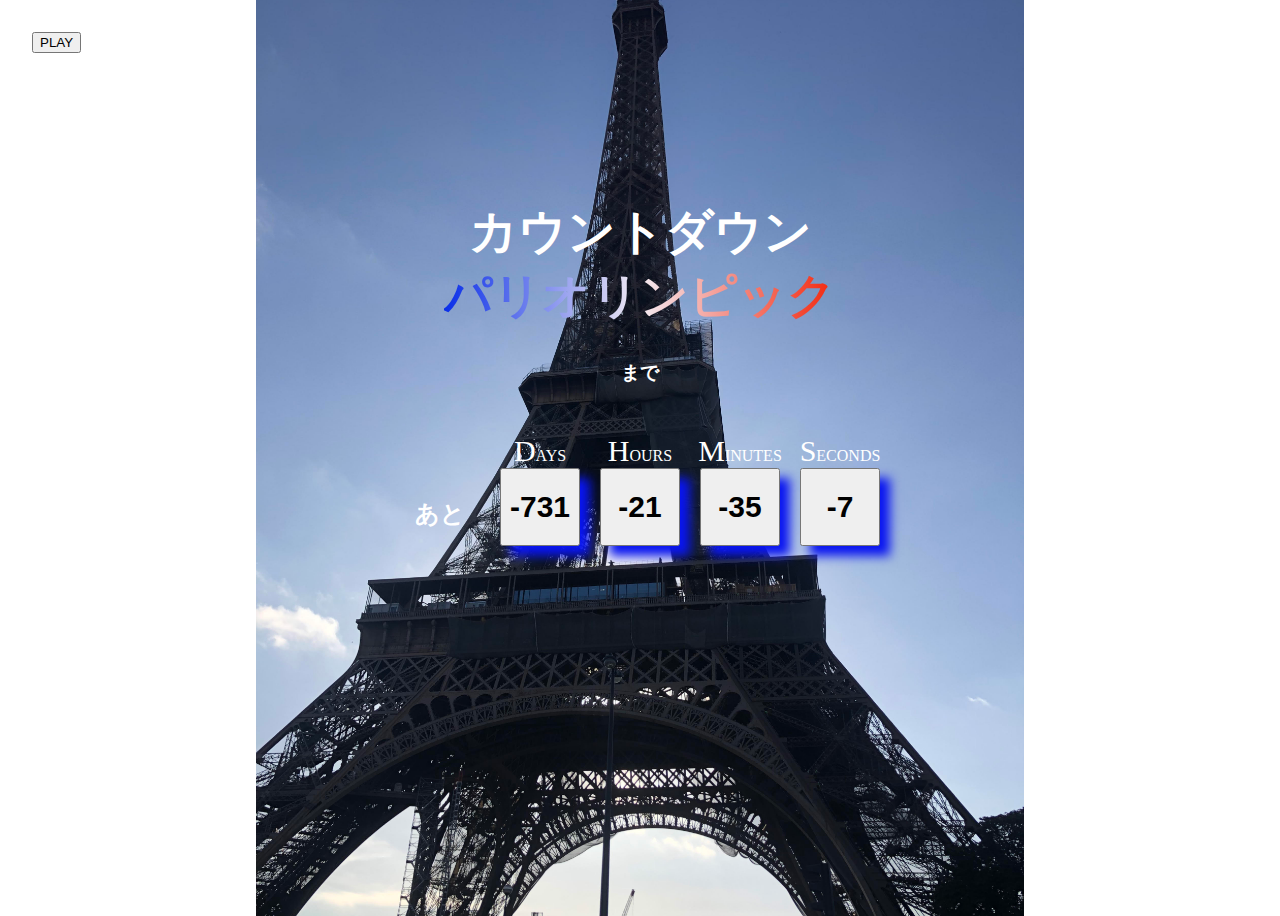
<file: JS_CountDown/index.html>
<!DOCTYPE html>
<html lang="en">
<head>
    <meta charset="UTF-8">
    <meta http-equiv="X-UA-Compatible" content="IE=edge">
    <meta name="viewport" content="width=device-width, initial-scale=1.0">

    <!-- Bootstrap CSS -->
    <link rel="stylesheet" href="https://cdn.jsdelivr.net/npm/bootstrap@4.1.3/dist/css/bootstrap.min.css" integrity="sha384-MCw98/SFnGE8fJT3GXwEOngsV7Zt27NXFoaoApmYm81iuXoPkFOJwJ8ERdknLPMO" crossorigin="anonymous">
    <link href="./style.css" rel="stylesheet">

    <title>Countdown</title>
</head>
<body>
    <section>
        <h1>カウントダウン<br><span class="gradation">パリオリンピック</span></h1>
        <h3>まで</h3>
        <div class="timer">
            <div class="timer-box text">あと</div>
            <div class="timer-box">
                <div class="timer-text"><span class="big">D</span>AYS</div>
                <button id="day" class="btn timer-card"></button>
            </div>
            <div class="timer-box">
                <div class="timer-text"><span class="big">H</span>OURS</div>
                <button id="hour" class="btn timer-card"></button>
            </div>
            <div class="timer-box">
                <div class="timer-text"><span class="big">M</span>INUTES</div>
                <button id="min" class="btn timer-card"></button>
            </div>
            <div class="timer-box">
                <div class="timer-text"><span class="big">S</span>ECONDS</div>
                <button id="sec" class="btn timer-card"></button>
            </div>
        </div>
    </section>

    <div class="music">
        <button id="play" class="btn btn-outline-primary">PLAY</button>
    </div>

    <script>
        'use strict';

        function countdown(due) {
            const now = new Date();
            
            const rest = due.getTime() - now.getTime();
            const sec = Math.floor(rest / 1000) % 60;
            const min = Math.floor(rest / 1000 / 60) % 60;
            const hours = Math.floor(rest / 1000 / 60 / 60) % 24;
            const days = Math.floor(rest / 1000 / 60 / 60 / 24);
            const count = [days, hours, min, sec];

            return count;
        }

        let goal = new Date(2024, 6, 26); // 月は実際の月マイナス１
        // goal.setHours();
        console.log(goal);
        console.log(countdown(goal));

        function recalc() {
        const counter = countdown(goal);
        document.getElementById('day').textContent = counter[0];
        document.getElementById('hour').textContent = counter[1];
        // 分と秒は常に２桁で表示する（1桁の際は頭に0をつける）
        document.getElementById('min').textContent = String(counter[2]).padStart(2, '0');
        document.getElementById('sec').textContent = String(counter[3]).padStart(2, '0');
        refresh();
        }

        function refresh() {
            setTimeout(recalc, 1000);
        }

        recalc();

        const music = new Audio('./clock1.mp3'); 
        const play = document.getElementById('play');
        // PLAYボタン
        play.addEventListener('click', function() {
            if(!music.paused){
                play.innerHTML = "PLAY";
                music.pause();
            } else {
                play.innerHTML = "STOP";
                music.currentTime = 0;
                music.play();
                music.loop = true;
            }
        });
    </script>
</body>
</html>
</file>
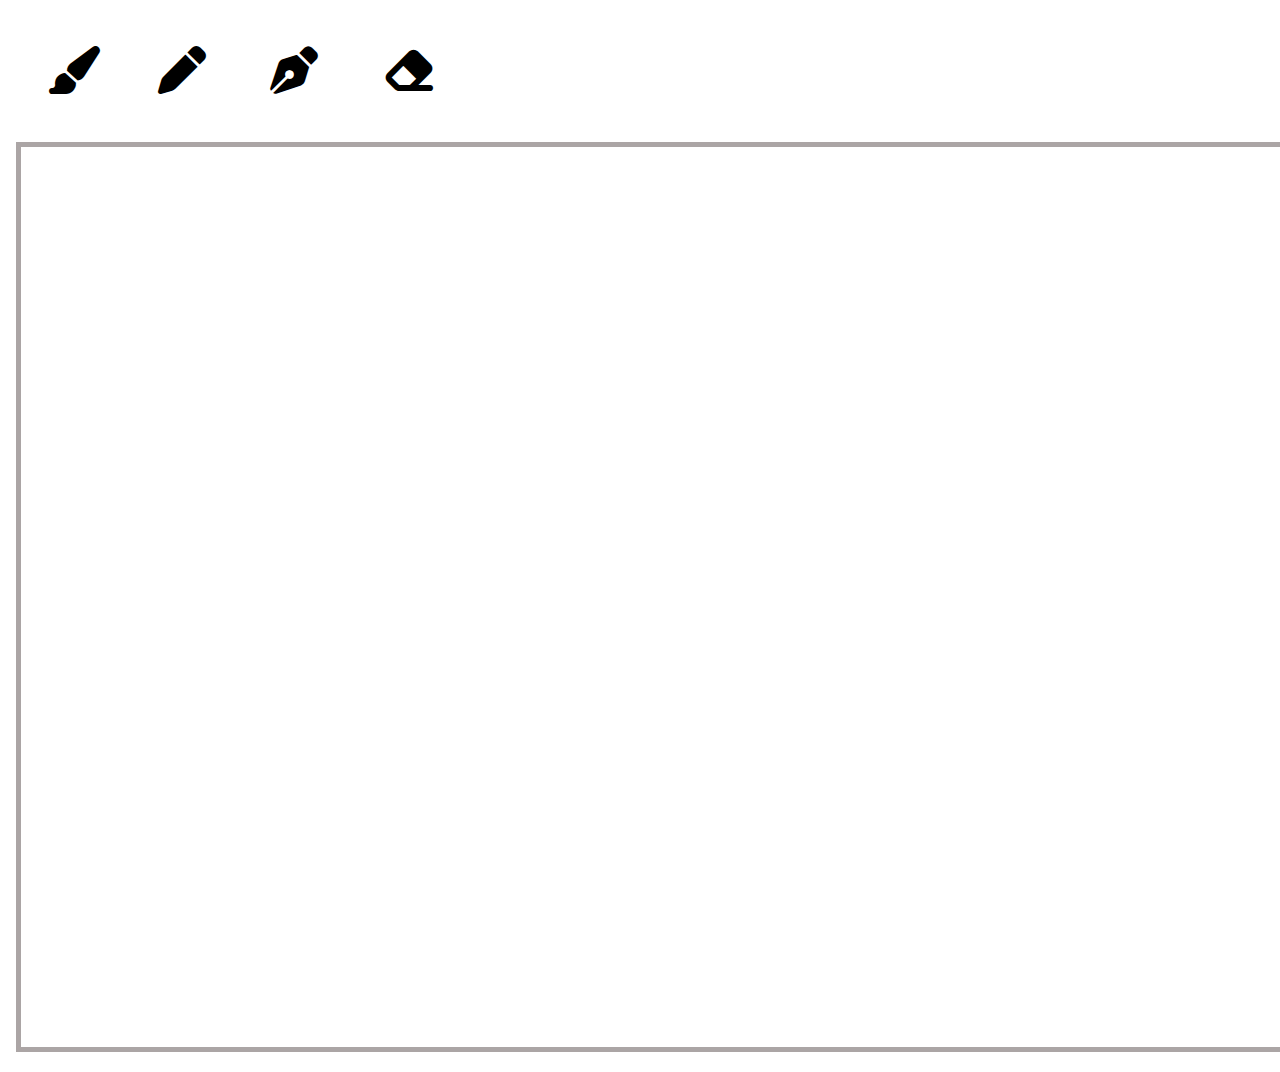
<file: JS_HTML5 Canvas/index.html>
<!DOCTYPE html>
<html lang="en">
<head>
  <meta charset="UTF-8">
  <title>HTML5 Canvas</title>
  <link rel="stylesheet" href="https://cdnjs.cloudflare.com/ajax/libs/font-awesome/6.2.1/css/all.min.css">
</head>
<body>
  <div class="icons">
    <i class="fa-solid fa-paintbrush fa-3x"></i>
    <i class="fa-solid fa-pen fa-3x"></i>
    <i class="fa-solid fa-pen-nib fa-3x"></i>
    <i class="fa-solid fa-eraser fa-3x"></i>
  </div>

<canvas id="draw" width="800" height="800"></canvas>

<script>
  const canvas = document.querySelector('#draw');
  const ctx = canvas.getContext('2d');
  // window.innerWidth/Heightでウィンドウ幅と高さを取得
  canvas.width = window.innerWidth;
  canvas.height = window.innerHeight;
  // strokeStyleでラインの色初期値を指定
  ctx.strokeStyle = '#BADA55';
  // lineJoin/lineCapで線の終わり、初めの形を指定
  ctx.lineJoin = 'round';
  ctx.lineCap = 'round';

  const paintbrush = document.querySelector('.fa-paintbrush');
  const pen = document.querySelector('.fa-pen');
  const pennib = document.querySelector('.fa-pen-nib');
  const eraser = document.querySelector('.fa-eraser');

  ctx.lineWidth = 100;
  // ctx.globalCompositeOperation = 'multiply';

  let isDrawing = false;
  let lastX = 0;
  let lastY = 0;
  let hue = 0;

  function draw(e) {
    if(!isDrawing) return; // マウスが離れたとき、ここで処理を停止
    // console.log(e);
    // hslサイトからグラデーションの色を取得
    ctx.strokeStyle = `hsl(${hue}, 100%, 50%)`;
    ctx.beginPath();
    // start from
    ctx.moveTo(lastX, lastY);
    // go to
    ctx.lineTo(e.offsetX, e.offsetY);
    ctx.stroke();
    lastX = e.offsetX;
    lastY = e.offsetY;
    hue++;
    if (hue >= 360) {
      hue = 0;
    }
  }
  function iconClick() {
    canvas.addEventListener('mousedown',(e)=> {
    isDrawing = true;
    lastX = e.offsetX;
    lastY = e.offsetY;
    });
    canvas.addEventListener('mousemove', draw);
    canvas.addEventListener('mouseup',()=> isDrawing = false);
    canvas.addEventListener('mouseout',()=> isDrawing = false);
  }
  
  paintbrush.addEventListener('click', function() {
    ctx.globalCompositeOperation = 'source-over';
    ctx.lineWidth = 50;
    iconClick();
  });
  pen.addEventListener('click', function() {
    ctx.globalCompositeOperation = 'source-over';
    ctx.lineWidth = 20;
    iconClick();
  });
  pennib.addEventListener('click', function() {
    ctx.globalCompositeOperation = 'source-over';
    ctx.lineWidth = 5;
    iconClick();
  });
  eraser.addEventListener('click', function() {
    ctx.globalCompositeOperation = 'destination-out';
    ctx.lineWidth = 100;
    iconClick();
  })
  
</script>

<style>
  html, body {
    margin: 0;
  }
  .icons {
    margin: 30px 30px 0;
    display: flex;
  }
  i {
    width: 5rem;
    height:5rem;
    margin: 1rem;
  }
  canvas {
    margin: 0 1rem 1rem;
    border: 5px solid rgb(171, 165, 165);
  }
</style>

</body>
</html>
</file>
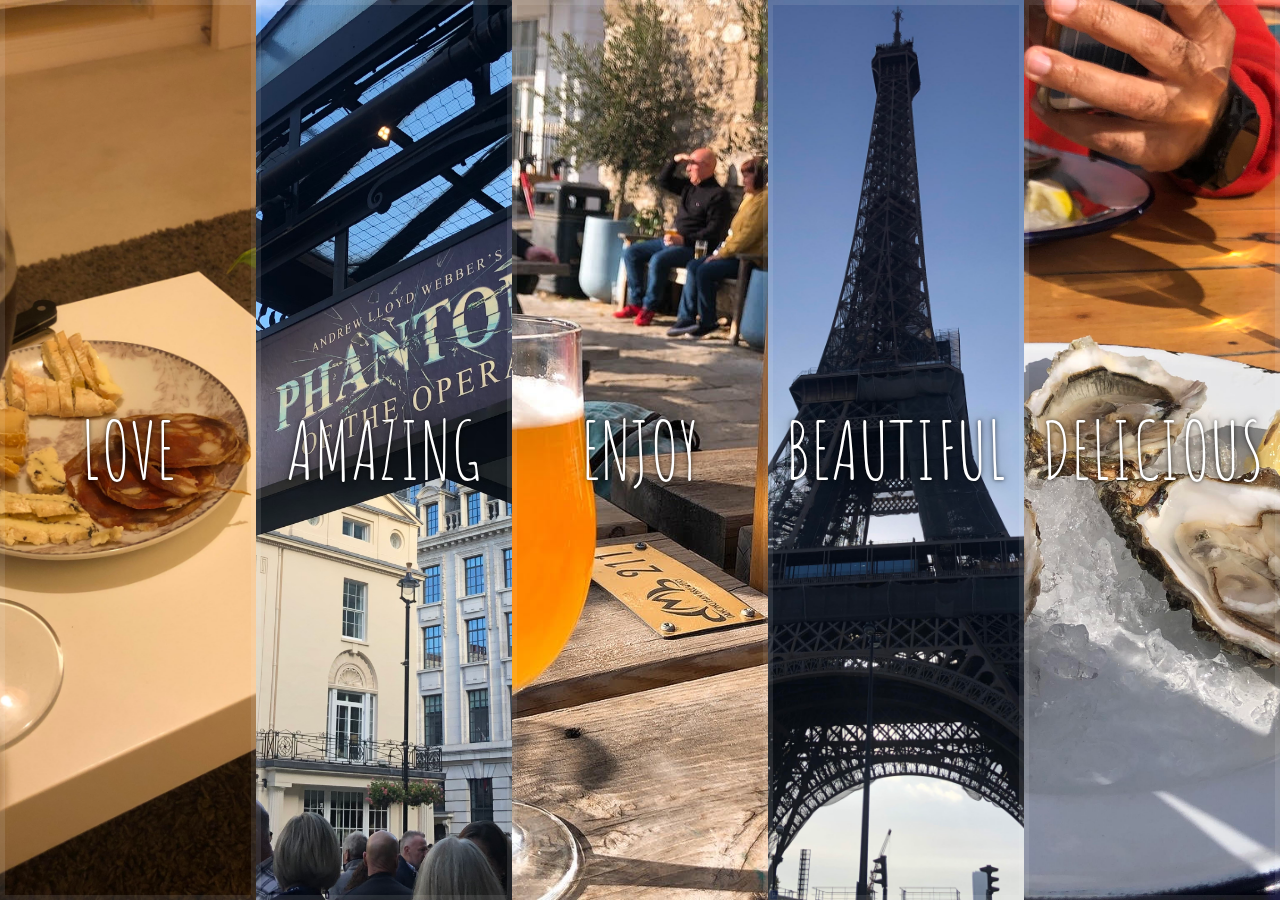
<file: JS_ImageGallery/index.html>
<!DOCTYPE html>
<html lang="en">
<head>
  <meta charset="UTF-8">
  <title>Image Gallery</title>
  <link href='https://fonts.googleapis.com/css?family=Amatic+SC' rel='stylesheet' type='text/css'>
  <link rel="stylesheet" href="style.css">
</head>
<body>
  <div class="panels">
    <div class="panel panel1">
      <p>We</p>
      <p>Love</p>
      <p>Cheese</p>
    </div>
    <div class="panel panel2">
      <p>Wow!</p>
      <p>Amazing</p>
      <p>Opera</p>
    </div>
    <div class="panel panel3">
      <p>We</p>
      <p>Enjoy</p>
      <p>Beer</p>
    </div>
    <div class="panel panel4">
      <p>Look!</p>
      <p>Beautiful</p>
      <p>Tower</p>
    </div>
    <div class="panel panel5">
      <p>Fresh!</p>
      <p>Delicious</p>
      <p>Oyster</p>
    </div>
  </div>

<script src="main.js"></script>
</body>
</html>
</file>
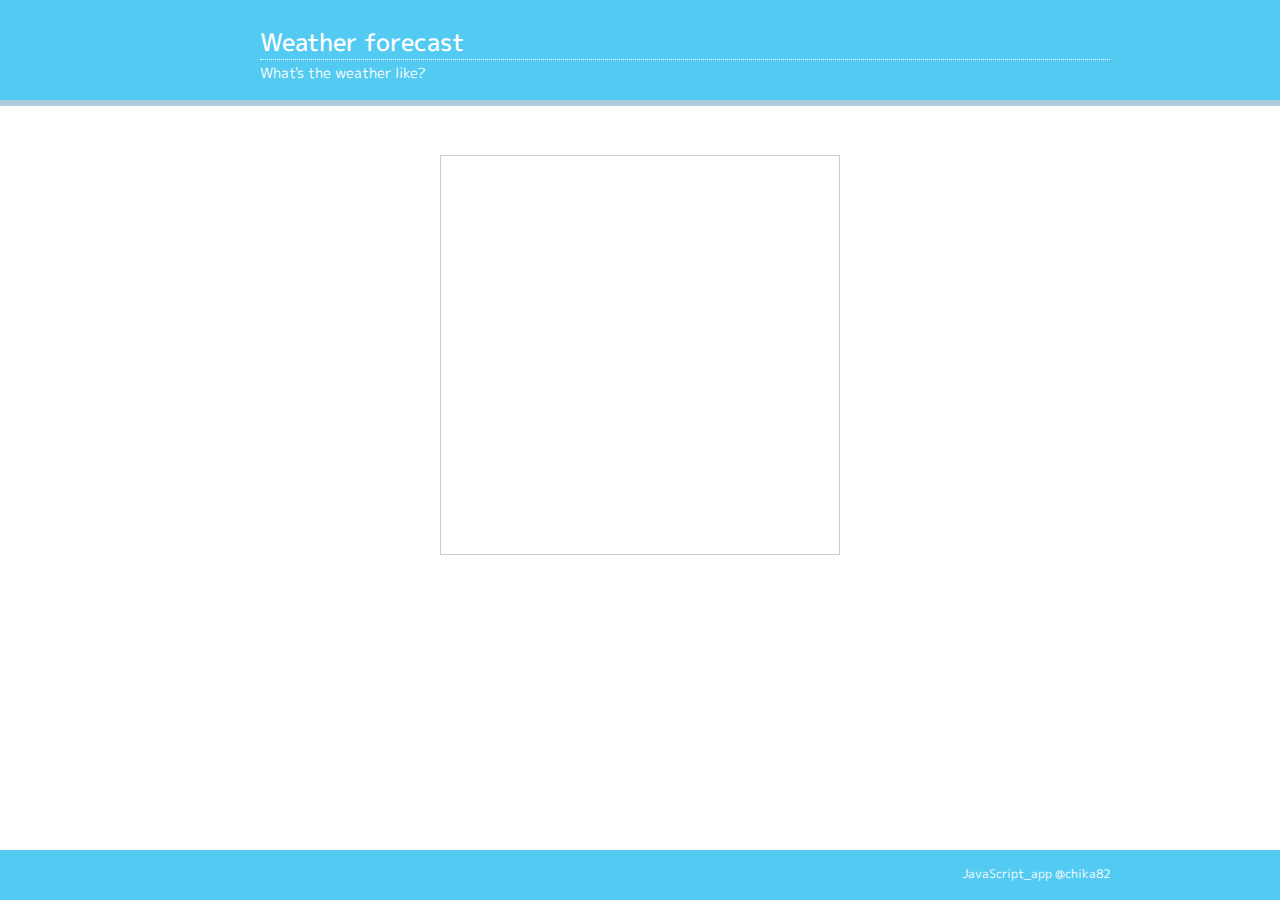
<file: JS_WeatherApp/index.html>
<!doctype html>
<html>
<head>
<meta charset="UTF-8">
<meta name="viewport" content="width=device-width,initial-scale=1">
<title>JS_Weather App</title>
<link href="https://fonts.googleapis.com/css?family=M+PLUS+1p:400,500" rel="stylesheet">
<link href="style.css" rel="stylesheet">
<link rel="stylesheet" href="style2.css">
</head>
<body>
    <header>
        <div class="container">
            <h1>Weather forecast</h1>
            <h2>What's the weather like?</h2>
        </div><!-- /.container -->
    </header>
    <main>
        <div class="container">
            <section>
                <h3 id="place"></h3>
                <div id="now">
                    <div id="weather"></div>
                </div>
                <table id="forecast">
                </table>
                <p></p>
            </section>
        </div><!-- /.container -->
    </main>
    <footer>
        <div class="container">
            <p>JavaScript_app @chika82</p>
        </div><!-- /.container -->
    </footer>
    
    <script src="jquery-3.4.1.min.js"></script>
    <script src="script.js"></script>
</body>
</html>
</file>
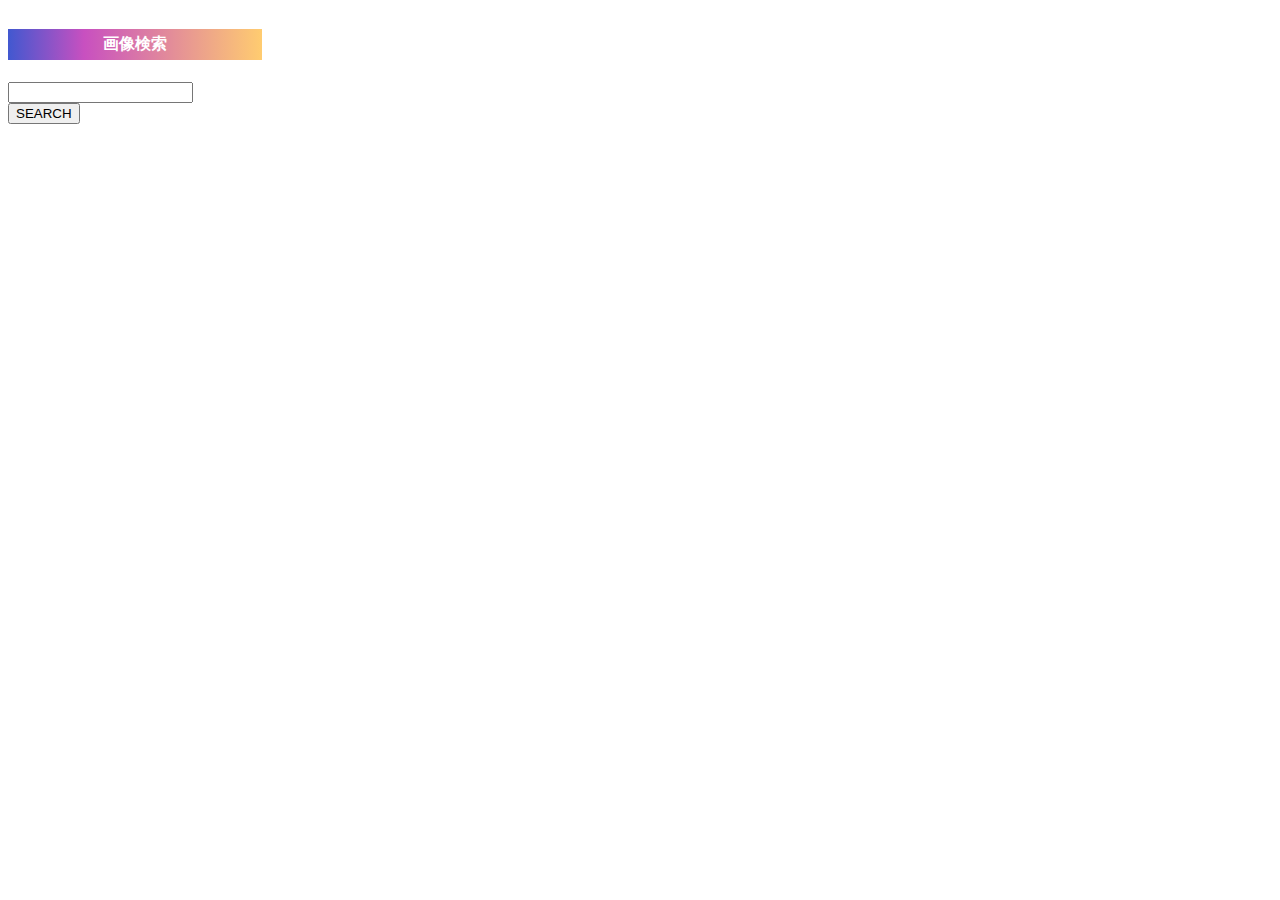
<file: JS_WebAPI/flicker_search.html>
<!DOCTYPE html>
<html lang="en">
<head>
    <meta charset="UTF-8">
    <meta http-equiv="X-UA-Compatible" content="IE=edge">
    <meta name="viewport" content="width=device-width, initial-scale=1.0">
    <!-- Bootstrap CSS -->
    <link rel="stylesheet" href="https://cdn.jsdelivr.net/npm/bootstrap@4.1.3/dist/css/bootstrap.min.css" integrity="sha384-MCw98/SFnGE8fJT3GXwEOngsV7Zt27NXFoaoApmYm81iuXoPkFOJwJ8ERdknLPMO" crossorigin="anonymous">

    <title>flicker_search</title>
</head>
<body>
    <h4 style="display: inline-block; background: linear-gradient(90deg, #4158D0, #C850C0 30%, #FFCC70);
        background: -webkit-linear-gradient(0deg, #4158D0, #C850C0 30%, #FFCC70);
        font-weight:bolder; color: white; padding:5px 95px;" class="mt-5 ml-5">画像検索</h4>
    <div class="row mt-3 ml-5">
        <div class="col-xs-4">

            <div class="input-group mb-3">
                <input type="search" id="keyword" name="keyword" class="form-control" autocomplete="on">
                <div class="input-group-append">
                    <input type="button" id="button" value="SEARCH" class="input-group btn">
                </div>
            </div>
        </div>
    </div>
    
    <div class="photo-container">
        <div id="photo_list" style="display: flex; flex-wrap: wrap;">

        </div>
    </div>
<script>
    window.addEventListener("DOMContentLoaded", function() {

        // 1.入力されたキーワードで画像を検索する
        var button = document.getElementById('button');
        // SEARCHボタンが押されたとき
        button.addEventListener("click", function() {
            // 入力されたキーワードを取得
            var input = document.getElementById('keyword');
            var keyword = input.value
            // scriptタグをつくる
            var script = document.createElement('script');
            /* srcにflickerAPIのURLを作成
                キーワードをURLエンコードによりtagsのパラメータに指定する(全角文字をURLで使用できる文字列に変換)  */
            script.src = "https://api.flickr.com/services/feeds/photos_public.gne?format=json&tags=" + encodeURIComponent(keyword);
            // Flickr APIを呼び出す
            document.body.appendChild(script);
            // 呼び出し後にscriptタグを削除する
            document.body.removeChild(script);
        });
    });

        // 2.検索結果を取得する
        function jsonFlickrFeed(data) {
            // 結果を表示する欄をクリア
            var photo_list = document.getElementById('photo_list');
            photo_list.innerHTML = "";
            // itemキーで検索結果を取得する
            for (i=0; i<data.items.length; i++) {
                // 画像を取得
                var item = data.items[i];
                // imgのelementを作成
                var img = document.createElement('img');
                // imgのsrcに検索結果のURLを指定
                img.src = item.media.m;
                photo_list.appendChild(img);
            }
        }
</script>
</body>
</html>
</file>
<file: JS_CountDown/style.css>
body {
    min-height: 100vh;
    background-image: url(./unnamed-2.jpg);
    background-size: 60%;
    background-repeat: no-repeat;
    background-position: center;
}

section {
    padding-top: 10rem;
    color: white;
    text-align: center;
}

h1 {
    font-weight: bold;
    font-size: 48px;
}

h3 {
    font-weight: bold;
}

.gradation {
    background: linear-gradient(90deg, #092ee9, #f4ecf3 50%, #f3260b);
    background: -webkit-linear-gradient(0deg, #092ee9, #f4ecf3 50%, #f3260b);
    -webkit-background-clip: text;
    -webkit-text-fill-color: transparent;
}

.timer {
    margin-top: 3rem;
    display: flex;
    justify-content: center;
}

.timer-box {
    width: 100px;
    height: 100px;
}
.timer-text {
    /* font-style: italic; */
    font-size: 16px;
}

.timer-card {
    width: 80%;
    height: 78%;
    font-weight: 800;
    font-size: 30px;
    box-shadow: 10px 10px 10px rgb(9, 21, 241);
}

.text {
    padding-top: 4rem;
    text-align: center;
    font-weight: bold;
    font-size: 24px;
}

.big {
    font-size: 30px;
}

.music {
    position: absolute;
    top: 2rem;
    left: 2rem;
    display: flex;
    justify-content: center;
}
</file>
<file: JS_ImageGallery/style.css>
html {
    box-sizing: border-box;
    background: #ffc600;
    font-family: 'helvetica neue';
    font-size: 20px;
    font-weight: 200;
  }
  
  body {
    margin: 0;
  }

  /* ユニバーサルセレクタで全ての要素に親要素のbox-sizingを継承（inherit） */
  *, *:before, *:after {
    box-sizing: inherit;
  }

  .panels {
    min-height: 100vh;
    overflow: hidden;
    display: flex;
  }

  .panel {
    background: #6B0F9C;
    box-shadow: inset 0 0 0 5px rgba(255,255,255,0.1);
    color: white;
    text-align: center;
    align-items: center;
    transition:
      font-size 0.7s cubic-bezier(0.61,-0.19, 0.7,-0.11),
      flex 0.7s cubic-bezier(0.61,-0.19, 0.7,-0.11),
      background 0.2s;
    font-size: 20px;
    background-size: cover;
    background-position: center;

    flex: 1;
    justify-content:center;
    align-items: center;
    display: flex;
    flex-direction: column;
  }

  .panel1 { background-image:url(./img/panel1.jpg) ; }
  .panel2 { background-image:url(./img/panel2.jpg); }
  .panel3 { background-image:url(./img/panel3.jpg); }
  .panel4 { background-image:url(./img/panel4.jpg); }
  .panel5 { background-image:url(./img/panel5.jpg); }

  /* Flex Items */
  .panel > * {
    margin: 0;
    width: 100%;
    transition: transform 0.5s;
    flex: 1 0 auto;
    display: flex;
    justify-content: center;
    align-items: center;
  }

  .panel > *:first-child {
    transform: translateY(-100%);
  }
  .panel.open-active > *:first-child {
    transform: translateY(0);
  }
  .panel > *:last-child {
    transform: translateY(100%);
  }
  .panel.open-active > *:last-child {
    transform: translateY(0);
  }

  .panel p {
    text-transform: uppercase;
    font-family: 'Amatic SC', cursive;
    text-shadow: 0 0 4px rgba(0, 0, 0, 0.72), 0 0 14px rgba(0, 0, 0, 0.45);
    font-size: 2em;
  }
  
  .panel p:nth-child(2) {
    font-size: 4em;
  }

  .panel.open {
    font-size: 40px;
    flex: 5;
  }
</file>
<file: JS_WeatherApp/style.css>
@charset "UTF-8";

html {
    font-size: 16px;
}
html, body {
    height: 100%;
}
body *, ::before, ::after {
    box-sizing: border-box;
}
body {
    margin: 0;
    font-family: 'M PLUS 1p', sans-serif;
    font-weight: 400;
    background-color: #fff;
    color: #000;
}
.container {
    max-width: 1000px;
    margin: 0 auto;
    padding: 16px;
}
@media (min-width: 768px) {
    .container {
        max-width: 1000px;
        margin: 0 auto;
        padding: 30px;
    }
}
header {
    background-color: #52caf2;
    border-bottom: #aecdda 6px solid;
}
header .container {
    min-height: 60px;
    padding-top: 0;
    padding-bottom: 0;
    padding-left: 76px;
}
@media (min-width: 768px) {
    header .container {
        min-height: 100px;
        padding-left: 120px;
        background-size: 80px;
        background-position: 30px 20px;
    }
}
header .container h1,
header .container h2 {
    margin: 0;
    color: #fff;
    line-height: 1;
}
header .container h1 {
    padding: 15px 0 4px 0;
    border-bottom: 1px dotted #fff;
    font-size: 16px;
    font-weight: 500;
}
header .container h2 {
    padding: 5px 0 0 0;
    font-size: 10px;
    font-weight: 400;
}
@media (min-width: 768px) {
    header .container h1 {
        padding: 30px 0 5px 0;
        font-size: 24px;
    }
    header .container h2 {
        padding: 6px 0 0 0;
        font-size: 14px;
    }
}
main {
    min-height: calc(100% - 156px);
}
main .container {
    margin: 0 auto;
    background-color: #fff;
}
footer {
    background-color: #52caf2;
}
footer .container {
    min-height: 50px;
    padding-top:10px;
    padding-bottom:10px;
    color: #fff;
    font-size: 12px;
    text-align: right;
}
@media (min-width: 768px) {
    footer .container {
        min-height: 50px;
        padding-top: 15px;
        padding-bottom: 15px;
    }
}
footer .container p {
    margin: 0;
}
a {
    color: #ed8a29;
    text-decoration: none;
}
a:hover {
    color: #ffb974;
    text-decoration: underline;
}
</file>
<file: JS_WeatherApp/style2.css>
main .container {
    margin: 0 auto;
    max-width: 800px;
}

#place {
    text-align: center;
}
#now {
    margin: 0 auto;
    border: 1px solid #ccc;
    max-width: 400px;
    min-height: 400px;
}
#now .icon img {
    width: 400px;
}
#now .info p {
    text-align: center;
}
#now .temp {
    margin-left: 1rem;
    padding-left: 24px;
    background: url(./images/thermometer.svg) no-repeat;
    background-size: 24px 24px;
}

#forecast {
    border-collapse: collapse;
    margin: 2rem auto 0;
    width: 400px;
}
#forecast th, #forecast td {
    border-top: 1px solid #ccc;
    padding-left: 8px;
    padding-right: 8px;
}
#forecast tr td:first-of-type {
    border-left: 1px solid #ccc;
}
#forecast tr td:last-of-type {
    border-right: 1px solid #ccc;
    text-align: right;
}
#forecast tr:last-of-type {
    border-bottom: 1px solid #ccc;
}
#forecast .icon {
    width: 48px;
}
#forecast .icon img {
    width: 48px;
    height: 48px;
}
#forecast .info p {
    margin: 0;
}
#forecast .temp {
    margin-left: 1rem;
    padding-left: 24px;
    background: url(./images/thermometer.svg) 0 0 no-repeat;
    background-size: 24px 24px;   
}
</file>
